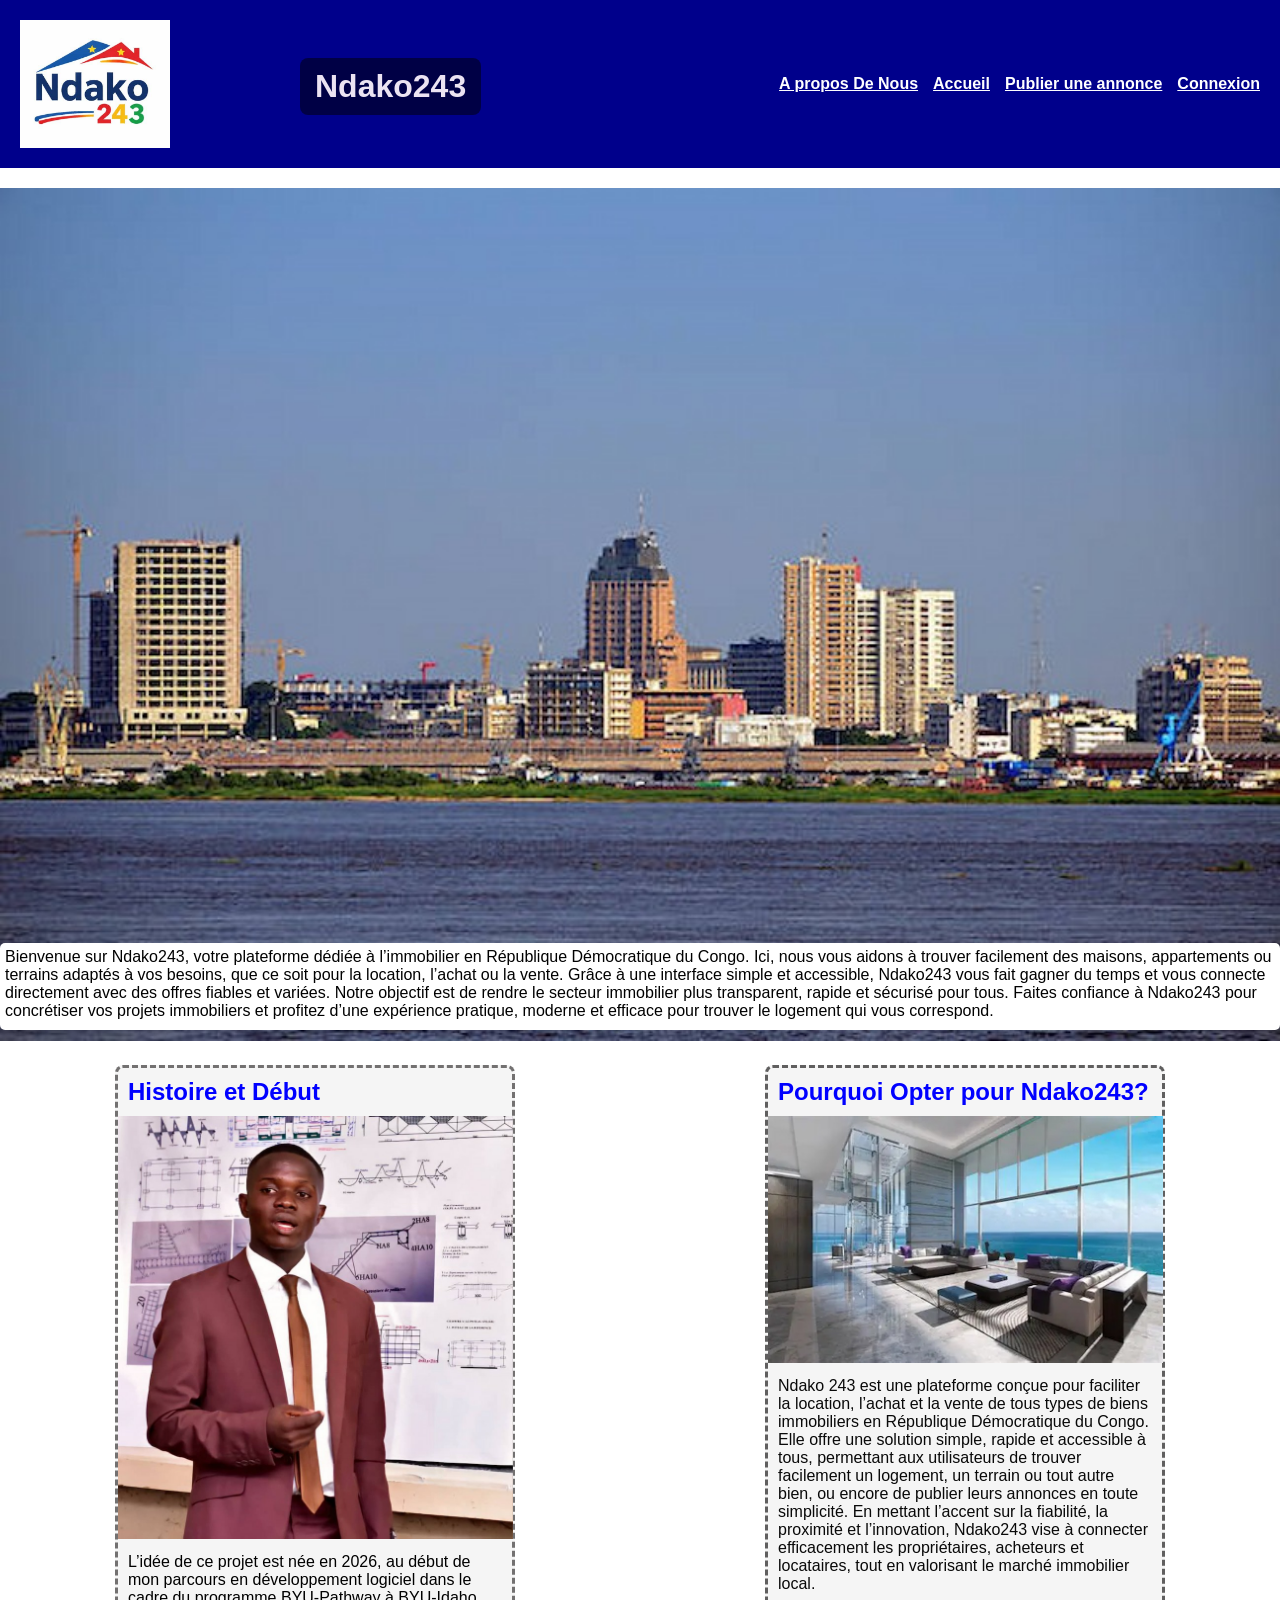
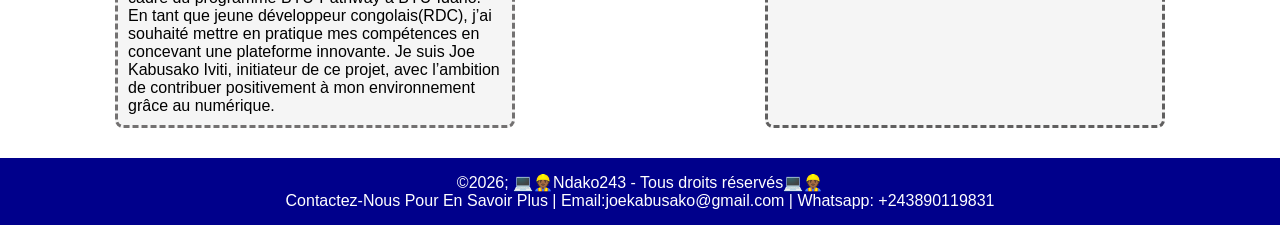
<file: about.html>
<!DOCTYPE html>
<html lang="en">
<head>
    <meta charset="UTF-8">
    <meta name="viewport" content="width=device-width, initial-scale=1.0">
    <title>Ndako243</title>
    <meta name="description" content="Ndako243 est un projet de site web pensé et développé par un jeune congolais ;pensionné de la connaissance et du savoir. Ce projet commence en 2026 lorsque je commence mon parcours en développement logiciel à Brigham Young University Idaho(USA) en ligne grace au programme BYU-pathway worldwide proposé par l'église lds. Vu les défis auquels les locataires et bailleurs font face en RDCongo, ce outil numérique serait un grand soulagement pour les congolais ou tous ceux qui veulent vivre au Congo. ">
    <meta name="author" content="Joe kabusako Iviti">
    <link rel="stylesheet" href="styles/ndako243.css">
</head>
<body>
      <header>
        <img src="images/logo.jpg" alt="Logo de Ndako243" width="150">
       
        <nav>
          <ul>
            <li><a href="about.html">A propos De Nous</a></li>
            <li><a href="index.html">Accueil</a></li>
            <li><a href="publish.html">Publier une annonce</a></li>
            <li><a href="login.html">Connexion</a></li>
            
          </ul>  
        </nav>
    </header>
    <main>

      <div class="house">

         <img src="images/kinimg.jpg" alt="Vue de la ville de Kinshsa" >
         <h1 class="title-about">Ndako243</h1>

         <article class="platform">
           
           <p>Bienvenue sur Ndako243, votre plateforme dédiée à l’immobilier en République Démocratique du Congo. Ici, nous vous aidons à trouver facilement des maisons, appartements ou terrains adaptés à vos besoins, que ce soit pour la location, l’achat ou la vente. Grâce à une interface simple et accessible, Ndako243 vous fait gagner du temps et vous connecte directement avec des offres fiables et variées. Notre objectif est de rendre le secteur immobilier plus transparent, rapide et sécurisé pour tous. Faites confiance à Ndako243 pour concrétiser vos projets immobiliers et profitez d’une expérience pratique, moderne et efficace pour trouver le logement qui vous correspond.</p>
        </article>
      </div> 
      <aside>
        
        <section class="history">
          <h2>Histoire et Début</h2> 
            <img src="images/jik.jpg" alt="Photo de l'IR  Joe Kabusako Iviti">
            <p>L’idée de ce projet est née en 2026, au début de mon parcours en développement logiciel dans le cadre du programme BYU-Pathway à BYU-Idaho. En tant que jeune développeur congolais(RDC), j’ai souhaité mettre en pratique mes compétences en concevant une plateforme innovante. Je suis Joe Kabusako Iviti, initiateur de ce projet, avec l’ambition de contribuer positivement à mon environnement grâce au numérique.</p>  
          
        </section>

        <section class="why">
          <h2>Pourquoi Opter pour Ndako243? </h3>
            <img src="images/apart.jpg" alt="Une maise vide à aménager">
            <p>Ndako 243 est une plateforme conçue pour faciliter la location, l’achat et la vente de tous types de biens immobiliers en République Démocratique du Congo. Elle offre une solution simple, rapide et accessible à tous, permettant aux utilisateurs de trouver facilement un logement, un terrain ou tout autre bien, ou encore de publier leurs annonces en toute simplicité. En mettant l’accent sur la fiabilité, la proximité et l’innovation, Ndako243 vise à connecter efficacement les propriétaires, acheteurs et locataires, tout en valorisant le marché immobilier local.</p>

        </section>
      </aside> 
       

    </main>
   
    <footer>
       <p> ©2026; 💻👷🏾Ndako243 - Tous droits réservés💻👷🏾</p>

        <p>Contactez-Nous Pour En Savoir Plus | Email:joekabusako@gmail.com | Whatsapp: +243890119831</p>
    </footer>
    
</body>
</html>
</file>
<file: styles/ndako243.css>
*{margin: 0;padding: 0;box-sizing: border-box;font-family: Arial, Helvetica, sans-serif;}

:root{--primary-color:darkblue;
      --secondary-color:#f97316;
      --text-color:#111827;
      --background-color:#f5f5f5;}
     


*body{background-color: var(--background-color);color:var(--text-color) ;line-height: 1.6;}




header {
  background-color: var(--primary-color);
  color: white;
  padding: 20px;
  display: flex;
  justify-content: space-between;
  align-items: center;
}



header h1 {
  font-size: 1.8rem;
}

nav ul {
  list-style: none;
  display: flex;
  gap: 20px;
}

nav a {
  
  color: white;
  font-weight: bold;
  transition: color 0.3s;
}

nav a:hover {
  color: var(--secondary-color);
}

section input {
  padding: 10px;
  margin-right: 10px;
  border: 1px solid #ccc;
  border-radius: 5px;
}

section button {
  padding: 10px 15px;
  background-color: var(--secondary-color);
  border: none;
  color: white;
  border-radius: 5px;
  cursor: pointer;
  transition:background-color 0.3s ease;
}

section button:hover {
  background-color: #ea580c; 
}

article {
  background-color: white;
  padding: 12px 15px;
  margin: 15px 0;
  border-radius: 5px;
  box-shadow: 0 3px 6px rgba(0,0,0,0.1);
  display: flex;
  gap: 15px;
}

article img {
  width: 150px;
  height: 100px;
  object-fit: cover;
  border-radius: 8px;
}

article h3 {
  margin-bottom: 5px;
}

article p {
  margin-bottom: 5px;
}

article button {
  margin-top: 10px;
  background-color: var(--primary-color);
  color: white;
  padding: 7px 12px;
  border: none;
  border-radius: 5px;
  cursor: pointer;
}

article button:hover {
  background-color: var(--secondary-color);
}
footer {
  background-color: var(--primary-color);
  color: white;
  text-align: center;
  padding: 15px 0;
  margin-top: 30px;
}
@media(max-width: 768px){}

  nav ul {
    flex-direction: row;
    gap: 15px;
  }
.house {position: relative;}

.title-about{position:absolute;
  bottom: 930px;
  left:300px;
  font-size: 2rem; 
  color: rgb(235, 227, 242);
  font-weight: bold;
background: rgba(0, 0, 0, 0.5);
padding: 10px 15px;
border-radius: 8px;}

.house img {width: 100%;
height: auto;
padding-top: 20px;
}

.platform{position: absolute;
bottom: 0px;
left: 0px;
color: black;
padding:5px;
width: 100%;}

aside {display: flex; margin-top: 20px; gap: 20px; justify-content: space-around;}

.history{border: 3px dashed rgb(115, 113, 113);
   border-radius: 8px; width: 400px; color: black; background: #f5f5f5;

}

.history img{width: 395px; height: auto;}
.history p{padding: 10px;}
.history h2{padding: 10px;  color :blue;}

.why {border: 3px dashed rgb(96, 95, 95); border-radius: 8px; width: 400px; color:rgb(9, 9, 9); background: #f5f5f5;}
.why img{width: 395px; height: auto;}
.why p{padding: 10px;}
.why h2 {padding: 10px; color:blue;}
</file>
